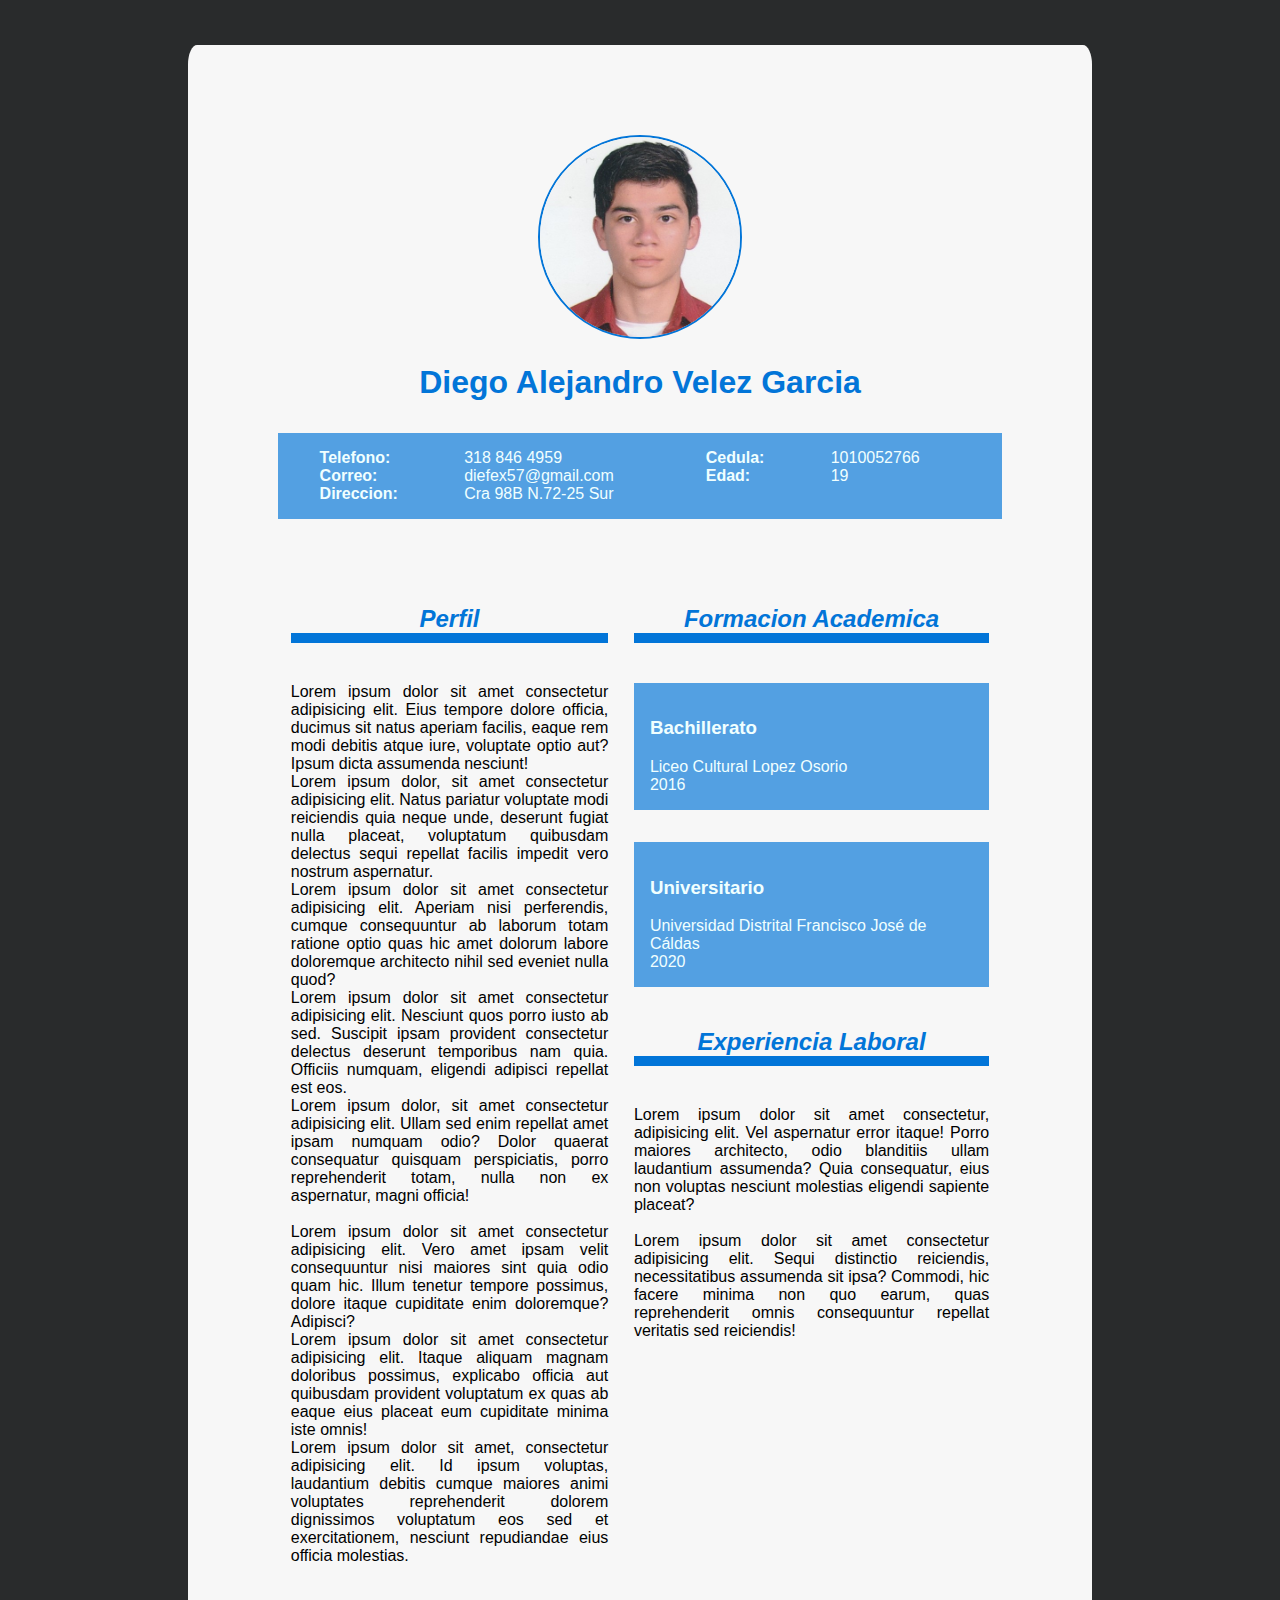
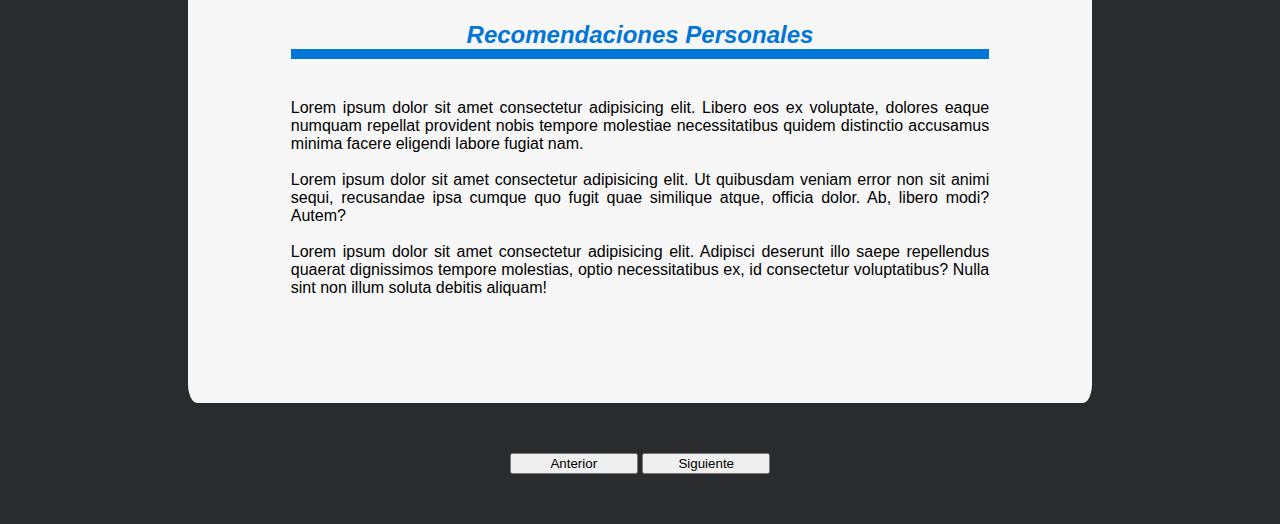
<file: Scripting/HojaDeVida/index.html>
<!DOCTYPE html>
<html>
    <head>
        <link rel="stylesheet" href="css/estilo.css">
    </head>
    <title>
        Hoja de Vida
    </title>
    <body>
        <div class="hoja">
            <div class="centered">
                <img src="imagenes/perfil.jpg" alt="foto perfil" class="round" style="width: 200px;">
            </div>
            <div class="centered">
                <h1 style="color: #0275d8;">
                    Diego Alejandro Velez Garcia
                </h1>
                
            </div>
            <div class="card doble-columna">
                <div class="seccion">
                    <div class="doble-columna">
                        <div class="seccion" style="font-weight: 600;">
                            Telefono: <br>
                            Correo: <br>
                            Direccion: <br>
                        </div>
                        <div class="seccion">
                            318 846 4959 <br>
                            diefex57@gmail.com <br>
                            Cra 98B N.72-25 Sur <br>
                        </div>
                    </div>
                </div>
                <div class="seccion">
                    <div class="doble-columna">
                        <div class="seccion" style="font-weight: 600;">
                            Cedula: <br>
                            Edad: <br>
                        </div>
                        <div class="seccion">
                            1010052766 <br>
                            19
                        </div>
                    </div>
                </div>
            </div>
            <div class="doble-columna" style="margin-top: 5vh;">
                <div class="seccion">
                    <h5 class="centered titulo">
                        Perfil
                        <div style="background-color: #0275d8; height: 10px;">&nbsp;</div>
                    </h5>
                    <p class="justify">
                        Lorem ipsum dolor sit amet consectetur adipisicing elit. Eius tempore dolore officia, ducimus sit natus aperiam facilis, eaque rem modi debitis atque iure, voluptate optio aut? Ipsum dicta assumenda nesciunt! <br>
                        Lorem ipsum dolor, sit amet consectetur adipisicing elit. Natus pariatur voluptate modi reiciendis quia neque unde, deserunt fugiat nulla placeat, voluptatum quibusdam delectus sequi repellat facilis impedit vero nostrum aspernatur.<br>
                        Lorem ipsum dolor sit amet consectetur adipisicing elit. Aperiam nisi perferendis, cumque consequuntur ab laborum totam ratione optio quas hic amet dolorum labore doloremque architecto nihil sed eveniet nulla quod? <br>
                        Lorem ipsum dolor sit amet consectetur adipisicing elit. Nesciunt quos porro iusto ab sed. Suscipit ipsam provident consectetur delectus deserunt temporibus nam quia. Officiis numquam, eligendi adipisci repellat est eos. <br>
                        Lorem ipsum dolor, sit amet consectetur adipisicing elit. Ullam sed enim repellat amet ipsam numquam odio? Dolor quaerat consequatur quisquam perspiciatis, porro reprehenderit totam, nulla non ex aspernatur, magni officia! <br><br>
                        Lorem ipsum dolor sit amet consectetur adipisicing elit. Vero amet ipsam velit consequuntur nisi maiores sint quia odio quam hic. Illum tenetur tempore possimus, dolore itaque cupiditate enim doloremque? Adipisci? <br>
                        Lorem ipsum dolor sit amet consectetur adipisicing elit. Itaque aliquam magnam doloribus possimus, explicabo officia aut quibusdam provident voluptatum ex quas ab eaque eius placeat eum cupiditate minima iste omnis! <br>
                        Lorem ipsum dolor sit amet, consectetur adipisicing elit. Id ipsum voluptas, laudantium debitis cumque maiores animi voluptates reprehenderit dolorem dignissimos voluptatum eos sed et exercitationem, nesciunt repudiandae eius officia molestias.
                    </p>
                    
                </div>
                <div class="seccion">
                    <h5 class="centered titulo">
                        Formacion Academica
                        <div style="background-color: #0275d8; height: 10px;">&nbsp;</div>
                    </h5>
                    <p class="justify">
                        <div class="card">
                            <h3>Bachillerato</h3>
                            Liceo Cultural Lopez Osorio <br>
                            2016
                        </div>
                        <div class="card">
                            <h3>Universitario</h3>
                            Universidad Distrital Francisco José de Cáldas <br>
                            2020
                        </div>
                    </p>
                    <h5 class="centered titulo">
                        Experiencia Laboral
                        <div style="background-color: #0275d8; height: 10px;">&nbsp;</div>
                    </h5>
                    <p class="justify">
                        Lorem ipsum dolor sit amet consectetur, adipisicing elit. Vel aspernatur error itaque! Porro maiores architecto, odio blanditiis ullam laudantium assumenda? Quia consequatur, eius non voluptas nesciunt molestias eligendi sapiente placeat? <br><br>
                        Lorem ipsum dolor sit amet consectetur adipisicing elit. Sequi distinctio reiciendis, necessitatibus assumenda sit ipsa? Commodi, hic facere minima non quo earum, quas reprehenderit omnis consequuntur repellat veritatis sed reiciendis! <br><br>
                    </p>
                </div>
            </div>
            <div class="seccion">
                <h5 class="centered titulo">
                    Recomendaciones Personales
                    <div style="background-color: #0275d8; height: 10px;">&nbsp;</div>
                </h5>
                <p class="justify">
                    Lorem ipsum dolor sit amet consectetur adipisicing elit. Libero eos ex voluptate, dolores eaque numquam repellat provident nobis tempore molestiae necessitatibus quidem distinctio accusamus minima facere eligendi labore fugiat nam. <br><br>
                    Lorem ipsum dolor sit amet consectetur adipisicing elit. Ut quibusdam veniam error non sit animi sequi, recusandae ipsa cumque quo fugit quae similique atque, officia dolor. Ab, libero modi? Autem? <br><br>
                    Lorem ipsum dolor sit amet consectetur adipisicing elit. Adipisci deserunt illo saepe repellendus quaerat dignissimos tempore molestias, optio necessitatibus ex, id consectetur voluptatibus? Nulla sint non illum soluta debitis aliquam! <br>
                </p>
            </div>
        </div>
        <div class="centered" style="margin: 50px;">
            <a href="hoja1.html"><button role="button" style="min-width: 10vw;">Anterior</button></a>
            <a href="index2.html"><button role="button" style="min-width: 10vw;">Siguiente</button></a>
        </div>
    </body>
</html>
</file>
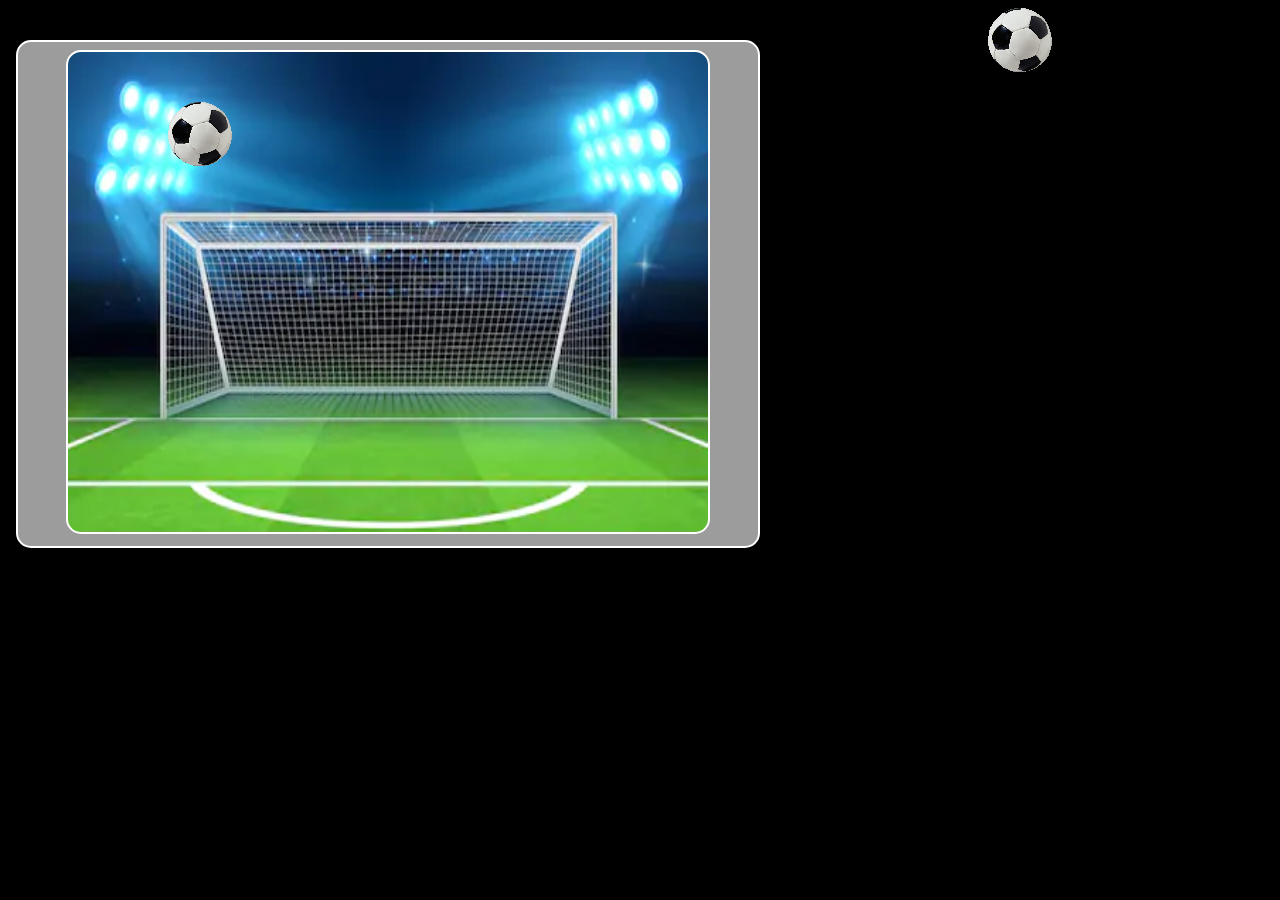
<file: Scripting/La Llorona/index.html>
<!DOCTYPE html>
<html lang="es">
	<head>
		<meta charset="utf-8">
		<meta name="description" content="Balon rebota">
		<meta name="keywords" content="canvas colisiones jquery ajax">
		<meta name="author" content="Alejandro Daza">
		<title>Scripting JavaScript</title>
		
		<link rel="stylesheet" type="text/css" href="estilos/default.css" media="screen">
		<script src="js/jquery-1.11.0.min.js" language="JavaScript1.2"></script>
		<script src="js/balon.js" language="JavaScript1.2"></script>
		<script src="js/script.js" language="JavaScript1.2"></script>

		
		
	</head>
	<body>
		<section>
			<canvas id="mi_canvas" width="640" height="480">
				Tu navegador no es compatible
			</canvas>			
		</section>
		
		<img id="balon" src="imagenes/balon.png"/>
		
	</body>
</html>
</file>
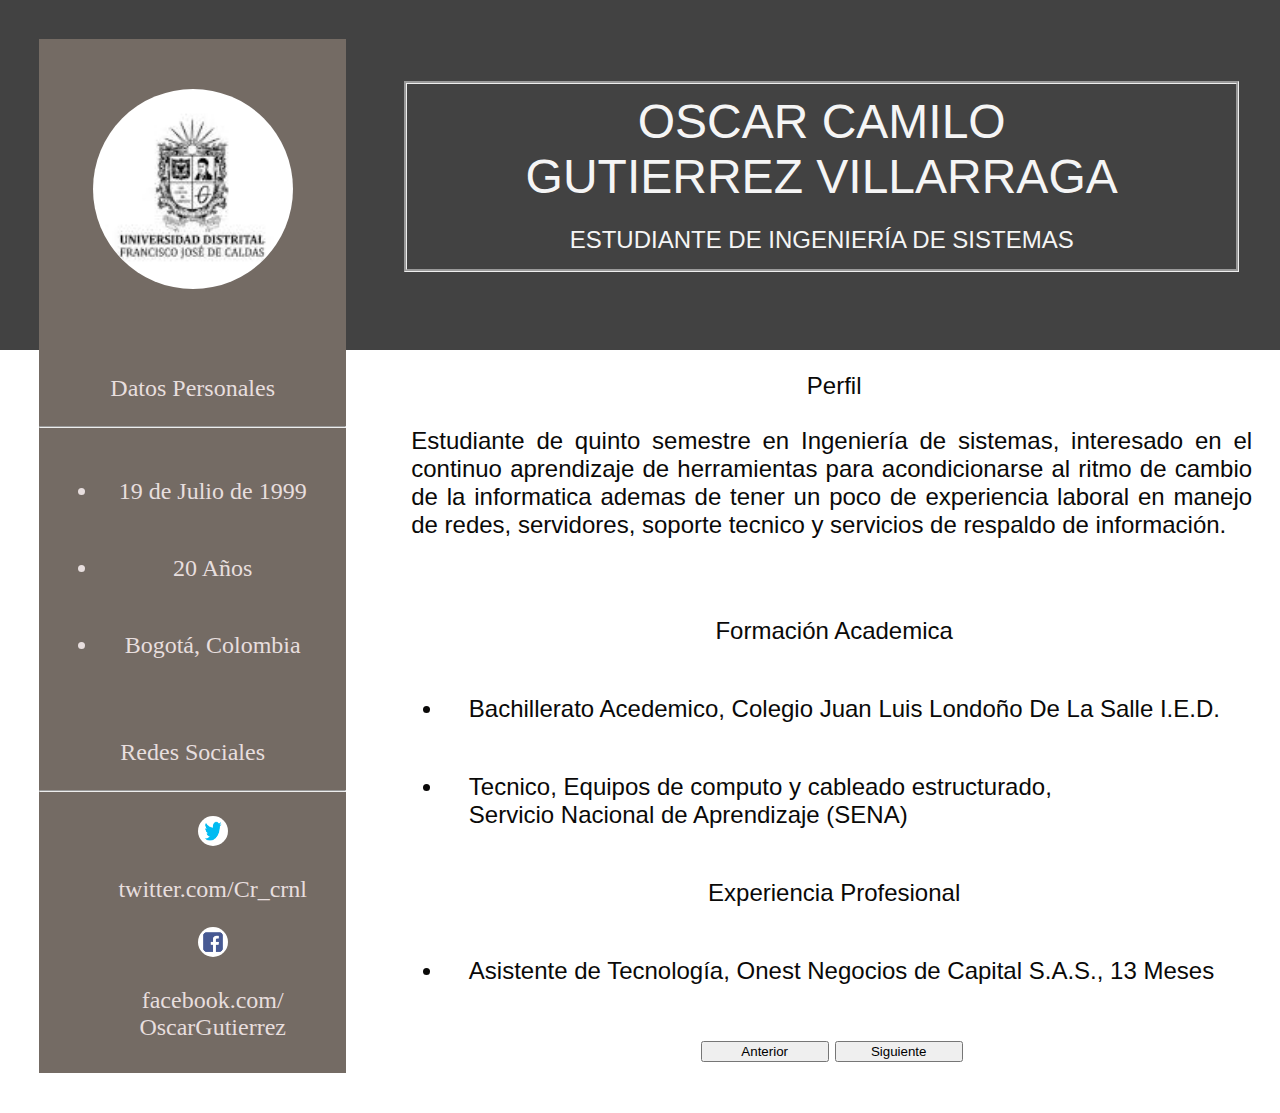
<file: Scripting/HojaDeVida/hoja1.html>
<!DOCTYPE html>
<html lang="en">
<head>
    <meta charset="UTF-8">
    <meta name="viewport" content="width=device-width, initial-scale=1.0">
    <link rel="stylesheet" href="css/style.css">
    <title>Hoja1</title>
</head>
<body>
    <div class="header ">
        
        <div class="row">
        
            <div class="col-1 text-white bg-black">
                <img src="images/ud.png" class="img">
                <p class="items i-title">Datos Personales</p>
                <hr>
                
                <ul class="items">
                    <li><p>19 de Julio de 1999</p></li>
                    <li><p>20 Años</p></li>
                    <li><p>Bogotá, Colombia</p></li>
                </ul>
                <p class="items i-title">Redes Sociales</p>
                <hr>
                
                <ul class="items" >
                    <img src="images/twitter.icon" class="icon"><p>twitter.com/Cr_crnl</p>
                    <img src="images/facebook.icon" class="icon"><p>facebook.com/ <br> OscarGutierrez</p>
                </ul>
                
                   
                
                        
            </div>
            <div class="col-2 text-white">
                <div class="primary-title">
                    <span>Oscar Camilo <br> Gutierrez Villarraga <br>
                    </span>
                    <span>
                        <small>Estudiante de Ingeniería de Sistemas</small>
                    </span>
                </div>
                <p class="title"> Perfil</p>
                <div id="1">
                    
                    <h4 class="text-body" >
                        Estudiante de quinto semestre en Ingeniería de sistemas, interesado en el continuo aprendizaje
                        de herramientas para acondicionarse al ritmo de cambio de la informatica
                        ademas de tener un poco de experiencia laboral en manejo de redes, servidores, soporte tecnico y 
                        servicios de respaldo de información.
                    </h4><br>
                    
                </div>
                <div id="2">
                    <p class="title">Formación Academica</p>
                    <ul>
                        <li>
                            <h4 class="text-body" >
                                Bachillerato Acedemico, Colegio Juan Luis Londoño De La Salle I.E.D.
                            </h4>
                        </li>
                        <li>
                            <h4 class="text-body" >
                                Tecnico, Equipos de computo y cableado estructurado, <br>
                                Servicio Nacional de Aprendizaje (SENA)
                            </h4>
                        </li>
                    </ul>
                    
                </div>
                <div id="2">
                    <p class="title">Experiencia Profesional</p>
                    <ul>
                        <li>
                            <h4 class="text-body" >
                                Asistente de Tecnología, Onest Negocios de Capital S.A.S., 13 Meses
                            </h4>
                        </li>
                        
                    </ul>
                    
                </div>
                <div class="centered" style="margin: 50px;">
                    <a href="index2.html"><button role="button" style="min-width: 10vw;">Anterior</button></a>
                    <a href="index.html"><button role="button" style="min-width: 10vw;">Siguiente</button></a>
                </div>
    
                
            </div>
        </div>
    </div>
    
    
</body>
</html>
</file>
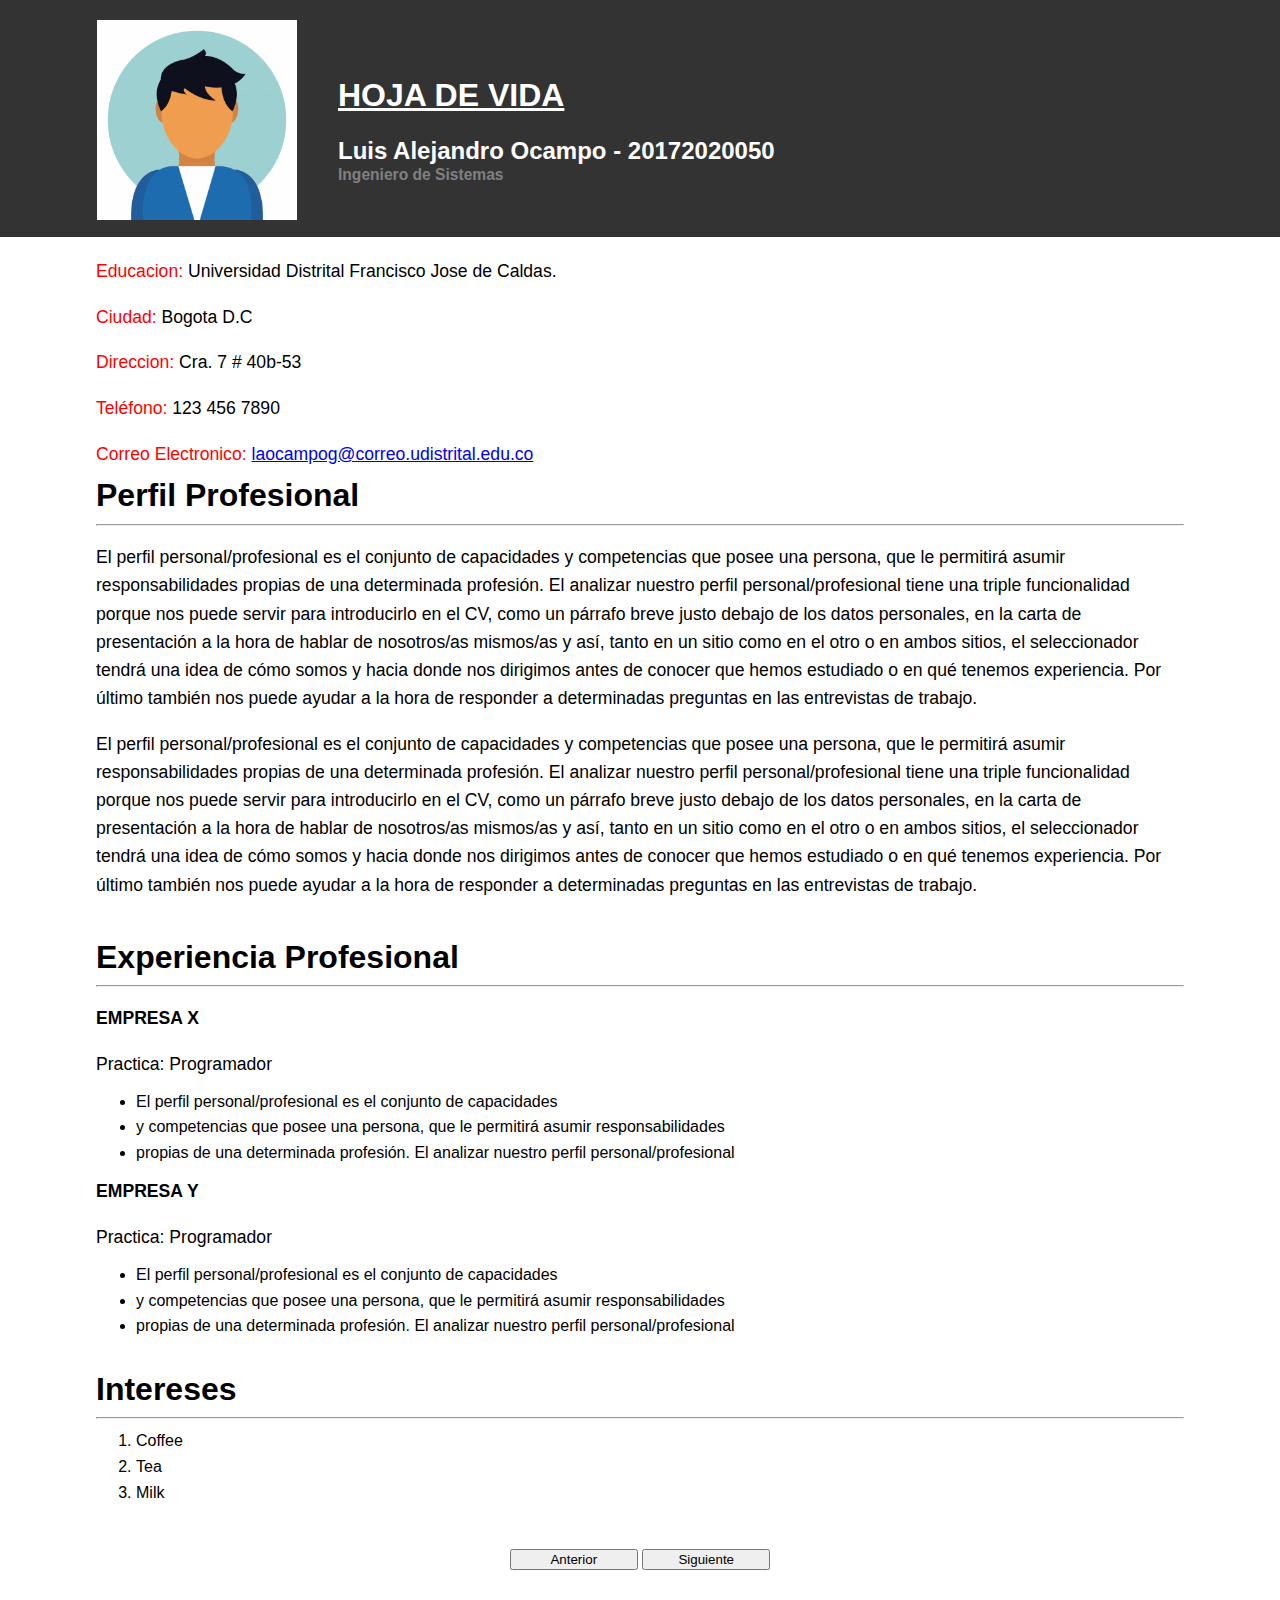
<file: Scripting/HojaDeVida/index2.html>
<!DOCTYPE html>
<!--
To change this license header, choose License Headers in Project Properties.
To change this template file, choose Tools | Templates
and open the template in the editor.
-->


<html>
    <head>
        <title>Hoja de Vida</title>
        <meta charset="UTF-8">
        <meta name="viewport" content="width=device-width, initial-scale=1.0">
        <link rel="stylesheet" href="css/newcss.css">


    </head>

        <body>
            <header class="header">
                <div class="container logo-nav-container">
                    <a  class="logo"><img src="imagenes/avatar.jpg" width="200" height="200"></a> 
                    <nav class="navigation">
                    <ul>
                        <h1><strong><font color="White"><ins>HOJA DE VIDA</ins></font></strong>  </h1>
                        <nav class="nav-container">
                        <h2><font color="White"> Luis Alejandro Ocampo - 20172020050 </font></h2>
                        <h3><small><font color="Gray"> Ingeniero de Sistemas </font></small></h3>
                    </nav></ul>
                    </nav>
        <!--<h1><font color="White">Hoja de Vida</font> </h1>
        <h2><small><font color="Black"> Luis Alejandro Ocampo - 20172020050 </font></small></h2>
        -->
        </div>
        
        
            
            </header>
        <!--<h2><small>A </small></h2>
        -->
        
        
        
        
        <!--<a href="http://www.w3schools.com">This is a
heading</a>
        
        <hr>
        <hr>
        -->
        
        <!--<h3 align=center>Perfil Profesional</h3>
        -->
        <main class="main">
            <div class="container">
               
        <p><font color="red">Educacion: </font> Universidad Distrital Francisco Jose de Caldas.</p>
        <p><font color="red">Ciudad: </font> Bogota D.C</p>
        <p><font color="red">Direccion: </font> Cra. 7 # 40b-53</p>
        <p><font color="red">Teléfono: </font> 123 456 7890</p>
        <p><font color="red">Correo Electronico: </font> <a href="https://gmail.com/">laocampog@correo.udistrital.edu.co</a></p>
        <!--<a href="https://co.linkedin.com/">Perfil de Linkedin</a>
        -->
                <h1>
                    Perfil Profesional
                </h1>
        <hr><font color="black" ></hr>
        <p>El perfil personal/profesional es el conjunto de capacidades y 
        competencias que posee una persona, que le permitirá asumir responsabilidades
        propias de una determinada profesión. El analizar nuestro perfil personal/profesional
        tiene una triple funcionalidad porque nos puede servir para introducirlo en el CV,
        como un párrafo breve justo debajo de los datos personales, en la carta de presentación
        a la hora de hablar de nosotros/as mismos/as y así, tanto en un sitio como en el otro o en ambos 
        sitios, el seleccionador tendrá una idea de cómo somos y  hacia donde nos dirigimos antes de conocer
        que hemos estudiado o en qué tenemos experiencia. Por último también nos puede ayudar a la hora de 
        responder a determinadas preguntas en las entrevistas de trabajo.
        </p>
        
        <p>El perfil personal/profesional es el conjunto de capacidades y 
        competencias que posee una persona, que le permitirá asumir responsabilidades
        propias de una determinada profesión. El analizar nuestro perfil personal/profesional
        tiene una triple funcionalidad porque nos puede servir para introducirlo en el CV,
        como un párrafo breve justo debajo de los datos personales, en la carta de presentación
        a la hora de hablar de nosotros/as mismos/as y así, tanto en un sitio como en el otro o en ambos 
        sitios, el seleccionador tendrá una idea de cómo somos y  hacia donde nos dirigimos antes de conocer
        que hemos estudiado o en qué tenemos experiencia. Por último también nos puede ayudar a la hora de 
        responder a determinadas preguntas en las entrevistas de trabajo.
        </p>
        <br>
                <h1>
                    Experiencia Profesional
                </h1>
        <hr><font color="black" ></hr>
        
        <p><strong>EMPRESA X</strong></p>
        <p>Practica: Programador</p>
        <ul>
        <li>El perfil personal/profesional es el conjunto de capacidades</li>
        <br>
        <li>y competencias que posee una persona, que le permitirá asumir responsabilidades</li>
        <br>
        <li>propias de una determinada profesión. El analizar nuestro perfil personal/profesional</li>
        </ul>
        
        <p><strong>EMPRESA Y</strong></p>
        <p>Practica: Programador</p>
        <ul>
        <li>El perfil personal/profesional es el conjunto de capacidades</li>
        <br>
        <li>y competencias que posee una persona, que le permitirá asumir responsabilidades</li>
        <br>
        <li>propias de una determinada profesión. El analizar nuestro perfil personal/profesional</li>
        
        </ul>
        <br>
                <h1>
                    Intereses
                </h1>
        <hr><font color="black" ></hr>
                
        <ol>
        <li>Coffee</li>
        <br>
        <li>Tea</li>
        <br>
        <li>Milk</li>
        </ol>
        
            </div>
        </main>
        <div class="centered" style="margin: 50px;">
            <a href="index.html"><button role="button" style="min-width: 10vw;">Anterior</button></a>
            <a href="hoja1.html"><button role="button" style="min-width: 10vw;">Siguiente</button></a>
        </div>
        <!--
        <strong>This text is strong</strong>
        <i>This text is italic</i>
        <em>This text is emphasized</em>
        
        <h2>HTML <mark>Marked</mark> Formatting</h2>
        <p>My favorite color is <del>blue</del> red.</p>
        <p>My favorite <ins>color</ins> is red.</p>
        <p>This is <sub>subscripted</sub> text.</p>
        <p>This is <sup>superscripted</sup> text.</p>
        
        <ul>
        <li>Coffee</li>
        <li>Tea</li>
        <li>Milk</li>
        </ul>
        
        <ol>
        <li>Coffee</li>
        <li>Tea</li>
        <li>Milk</li>
        </ol>
        
        <table>
        
        <tr>
        <td>Jill</td>
        <td>Smith</td>
        <td>50</td>
        </tr>
        
        <tr>
        <td>Eve</td>
        <td>Jackson</td>
        <td>94</td>
        </tr>
        
        </table>
        -->
    </body>
</html>
</file>
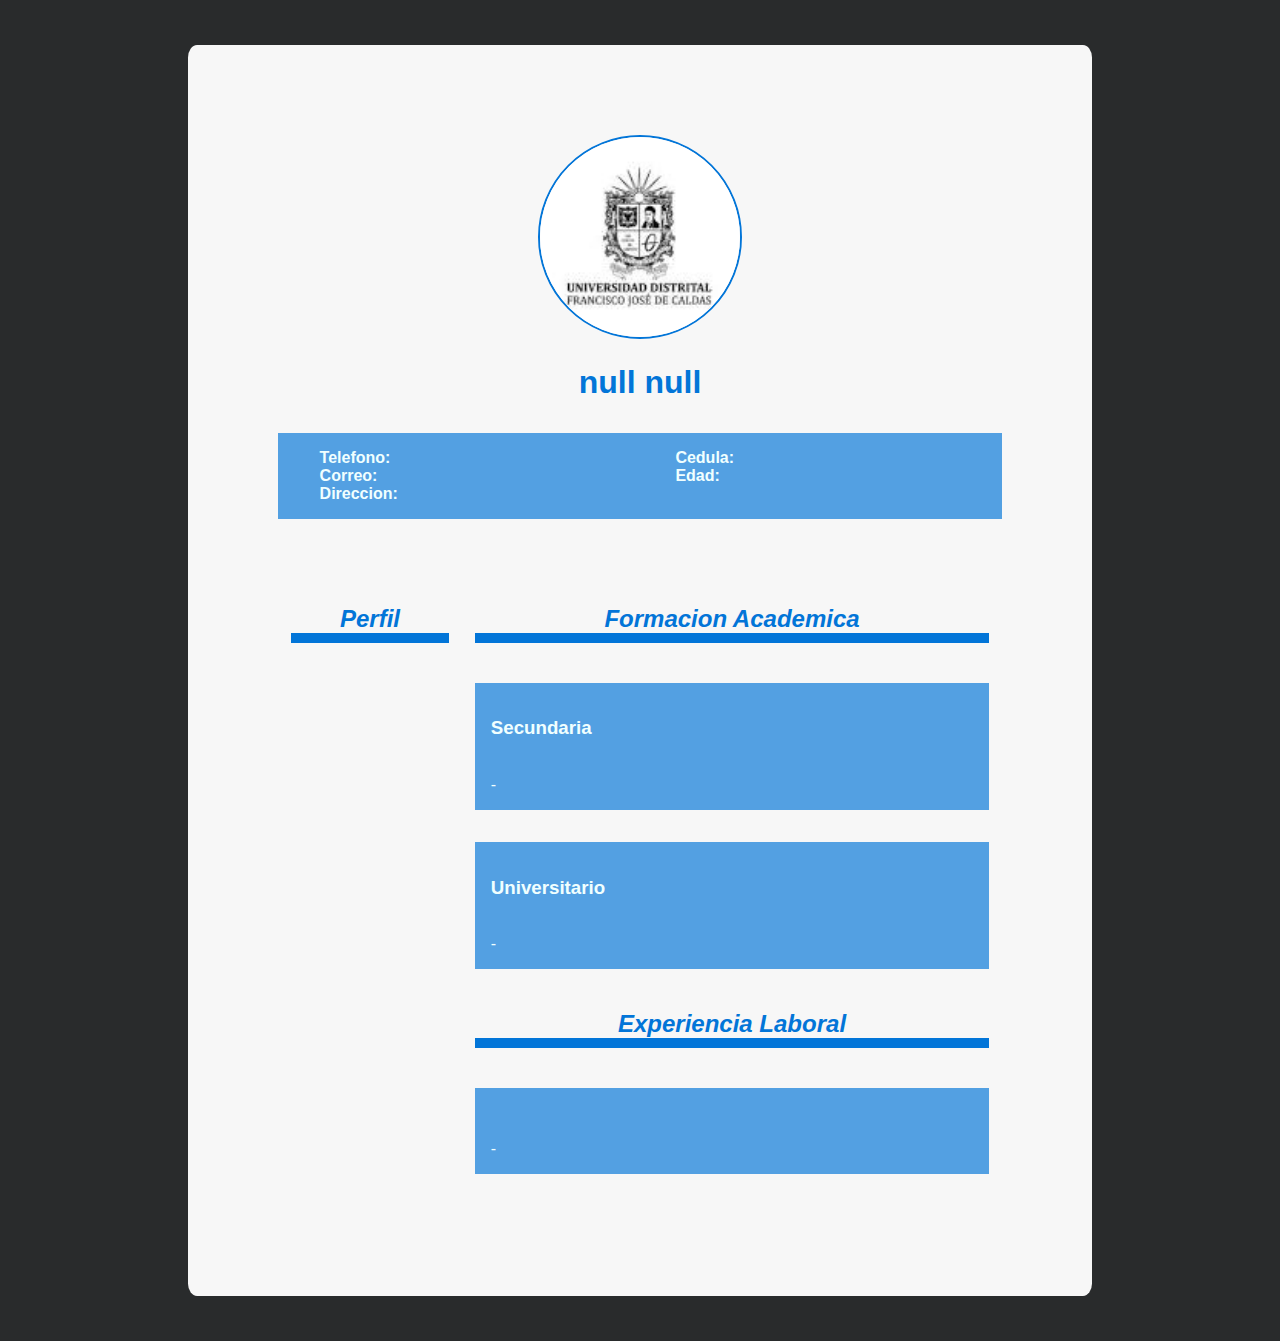
<file: Scripting/HojaDeVida_v2/hoja.html>
<!DOCTYPE html>
<html>
    <head>
        <link rel="stylesheet" href="css/estilo.css">
        <script src="js/jquery-1.11.0.min.js" language="JavaScript1.2"></script>
        <script src="js/crearHoja.js"></script>
    </head>
    <title>
        Hoja de Vida
    </title>
    <body>
        <div class="hoja">
            <div class="centered">
                <img src="img/ud.png" alt="foto perfil" class="round" style="width: 200px;">
            </div>
            <div class="centered">
                <h1 style="color: #0275d8;" id="Nombre">
                    
                </h1>
                
            </div>
            <div class="card doble-columna">
                <div class="seccion">
                    <div class="doble-columna">
                        <div class="seccion" style="font-weight: 600;">
                            Telefono: <br>
                            Correo: <br>
                            Direccion: <br>
                        </div>
                        <div class="seccion">
                            <div id="Telefono"></div>
                            <div id="Correo"></div>
                            <div id="Direccion"></div> 
                        </div>
                    </div>
                </div>
                <div class="seccion">
                    <div class="doble-columna">
                        <div class="seccion" style="font-weight: 600;">
                            Cedula: <br>
                            Edad: <br>
                        </div>
                        <div class="seccion">
                            <div id="Cedula"></div>
                            <div id="Edad"></div>
                        </div>
                    </div>
                </div>
            </div>
            <div class="doble-columna" style="margin-top: 5vh;">
                <div class="seccion">
                    <h5 class="centered titulo">
                        Perfil
                        <div style="background-color: #0275d8; height: 10px;">&nbsp;</div>
                    </h5>
                    <p class="justify" id="Descripcion">
                        Lorem ipsum dolor sit amet consectetur adipisicing elit. Eius tempore dolore officia, ducimus sit natus aperiam facilis, eaque rem modi debitis atque iure, voluptate optio aut? Ipsum dicta assumenda nesciunt! <br>
                        Lorem ipsum dolor, sit amet consectetur adipisicing elit. Natus pariatur voluptate modi reiciendis quia neque unde, deserunt fugiat nulla placeat, voluptatum quibusdam delectus sequi repellat facilis impedit vero nostrum aspernatur.<br>
                        Lorem ipsum dolor sit amet consectetur adipisicing elit. Aperiam nisi perferendis, cumque consequuntur ab laborum totam ratione optio quas hic amet dolorum labore doloremque architecto nihil sed eveniet nulla quod? <br>
                        Lorem ipsum dolor sit amet consectetur adipisicing elit. Nesciunt quos porro iusto ab sed. Suscipit ipsam provident consectetur delectus deserunt temporibus nam quia. Officiis numquam, eligendi adipisci repellat est eos. <br>
                        Lorem ipsum dolor, sit amet consectetur adipisicing elit. Ullam sed enim repellat amet ipsam numquam odio? Dolor quaerat consequatur quisquam perspiciatis, porro reprehenderit totam, nulla non ex aspernatur, magni officia! <br><br>
                        Lorem ipsum dolor sit amet consectetur adipisicing elit. Vero amet ipsam velit consequuntur nisi maiores sint quia odio quam hic. Illum tenetur tempore possimus, dolore itaque cupiditate enim doloremque? Adipisci? <br>
                        Lorem ipsum dolor sit amet consectetur adipisicing elit. Itaque aliquam magnam doloribus possimus, explicabo officia aut quibusdam provident voluptatum ex quas ab eaque eius placeat eum cupiditate minima iste omnis! <br>
                        Lorem ipsum dolor sit amet, consectetur adipisicing elit. Id ipsum voluptas, laudantium debitis cumque maiores animi voluptates reprehenderit dolorem dignissimos voluptatum eos sed et exercitationem, nesciunt repudiandae eius officia molestias.
                    </p>
                    
                </div>
                <div class="seccion">
                    <h5 class="centered titulo">
                        Formacion Academica
                        <div style="background-color: #0275d8; height: 10px;">&nbsp;</div>
                    </h5>
                    <p class="justify">
                        <div class="card">
                            <h3>Secundaria</h3>
                            <div id="institucion">institucion</div><br>
                            <a id="secD">Desde</a> - <a id="secH">Hasta</a>
                        </div>
                        <div class="card">
                            <h3>Universitario</h3>
                            <div id="universidad"></div><br>
                            <a id="uniD">Desde</a> - <a id="uniH">Hasta</a>
                        </div>
                    </p>
                    <h5 class="centered titulo">
                        Experiencia Laboral
                        <div style="background-color: #0275d8; height: 10px;">&nbsp;</div>
                    </h5>
                    <p class="justify">
                        <div class="card">
                            <h3 id="empresa">empresa</h3>
                            <div id="cargo">cargo</div><br>
                            <a id="carD">Desde</a> - <a id="carH">Hasta</a>
                        </div>
                    </p>
                </div>
            </div>
        </div>
    </body>
</html>
</file>
<file: Scripting/HojaDeVida/css/estilo.css>
body{
    background-color: #292b2c;
    font-family: Verdana, Geneva, Tahoma, sans-serif;
}

.hoja{
    background-color: #f7f7f7;
    padding: 10vh;
    margin: 5vh;
    margin-left: 20vh;
    margin-right: 20vh;
    border-radius: 1%;
}

.round{
    border: 2px #0275d8;
    border-style: solid;
    border-radius: 100%;
}

.centered{
    text-align: center;
}

.justify{
    text-align: justify;
}

.doble-columna{
    display: grid;
    grid-template-columns: auto auto;
}

.seccion{
    padding-right: 1vw;
    padding-left: 1vw;
    font-size: 1rem;
}

.titulo{
    font-style: italic;
    font-size: 1.5rem;
    color:#0275d8;
}

.card{
    font-size: 1rem;
    color: azure;
    background-color: #0275d8aa;
    border-radius: 0%;
    margin-left: auto;
    margin-right: auto;
    margin-top: 2rem;
    margin-bottom: 2rem;
    padding: 1rem;
}
</file>
<file: Scripting/La Llorona/estilos/default.css>
body {
	background-color:#000000;
	text-align: center;
}

h1, h3{
	color:#558855;
}

section {
	float:left;
	clear:none;
	background:url('../imagenes/trasparente.png');
	border:2px solid;
	border-color:#ffffff;
	border-radius:15px;
	margin:2em 0.5em;
	padding:0.5em 3em;
	text-align: center;
}

canvas {
	background:url('../imagenes/fondo.jpg');
	color:#ffffff;
	border:2px solid;
	border-color:#ffffff;
	border-radius:15px;
}

p {
	color:#003300;
}

button {
	margin:0.3em;
	color:#555555;
}

#arriba, #abajo, #salto, #sentado, #calaca_1, #calaca_2 {
	display:none;
}

#popup {
    left: 0;
    position: absolute;
    top: 0;
    width: 100%;
    z-index: 1001;
}

.content-popup {
    margin:0px auto;
    margin-top:120px;
    position:relative;
    padding:10px;
    width:500px;
    min-height:250px;
    border-radius:25px;
    background:url('../imagenes/trasparente.png');
    box-shadow: 0 2px 5px #666666;
}

.content-popup h2 {
    color:#48484B;
    border-bottom: 1px solid #48484B;
    margin-top: 0;
    padding-bottom: 4px;
}

.popup-overlay {
    left: 0;
    position: absolute;
    top: 0;
    width: 100%;
    z-index: 999;
    display:none;
    background-color: #777777;
    cursor: pointer;
    opacity: 0.7;
}

.close {
    position: absolute;
    right: 15px;
}
</file>
<file: Scripting/HojaDeVida/css/style.css>
body{
    
 margin: unset;
    
}
small{
    font-size: 1.5rem;
}
li{
    margin: 50px 20px;
}

.row{
    display: flex;
    flex-wrap: wrap;
    
    padding: 1px;
}
.centered{
    text-align: center;
}
.col-1{
    width: 24%;
    margin: 3% 3%;
    min-height: 100%;
    position: relative;
}
.col-2{
    
    width: 70%;
    height: 100%;
    
}
.title{
    margin-left: 5px;
    font-family: 'Trebuchet MS', 'Lucida Sans Unicode', 'Lucida Grande', 'Lucida Sans', Arial, sans-serif;
}
.primary-title{
    text-align: center;
    font-family: Verdana, Geneva, Tahoma, sans-serif;
    margin: 80px 40px 100px 20px;
    padding-top: 10px;
    padding-bottom: 10px;
    border-style: groove;
    font-size: 3rem;
    text-transform: uppercase;
    color: whitesmoke;
}
.bg-black{
    background-color: #746b64;
}
.text-white{
    
    font-size: 1.5rem;
    color: rgb(10, 9, 8);
    text-align:center;
}
.text-body{
    margin: 3%;
    font-family: 'Segoe UI', Tahoma, Geneva, Verdana, sans-serif;
    font-weight: initial;
    text-align: justify;

}
.items{
    color: rgb(231, 222, 222);
}
.i-title{
    margin-top:80px;
}
.header{
    
    height: 350px;
    max-width: 100%;
    background-color: rgba(36, 36, 36, 0.863);
}
.footer{
    left: 0;
    bottom: 0;
    
    
}
.left{
    width: 25%;
    margin-bottom: 50px;
}
.bottom{
    width: 100%;
    height: 5%;
    background-color: cyan;
}
.img{
    height: 200px;
    width: 200px;
    margin-top:50px;
    
    border-radius: 100px;
}
.icon{
    height: 30px;
    width: 30px;
    border-radius: 15px;
}
</file>
<file: Scripting/HojaDeVida/css/newcss.css>
/*
To change this license header, choose License Headers in Project Properties.
To change this template file, choose Tools | Templates
and open the template in the editor.
*/
/* 
    Created on : 25/02/2020, 10:41:31 AM
    Author     : estudiantes
*/

body{
  
/* 
   background: #e6d690;
   padding-left: 11em;
   padding-right: 11em;*/
   font-family: Arial;
   color: black;
   margin: 0;
  }
  
.header{
    width: 100%;
    overflow: hidden;
    background: #333;
    color:white; 
    margin-bottom: 20px;   
    
}

.header a{
    color:white;
    text-decoration: none;
    align-items: center; 
    
}
.logo{
    margin: 1px;
    margin-top: 20px;
    margin-bottom:15px;
}
.logo-nav-container{
    display: flex;
    /*justify-content: space-between;
    */
    align-items: center;
    

}

.nav-container{

    /*justify-content: space-between;
    */
    line-height: 0.2em;
}

.navigation{
    align-items: right;
    line-height: 4em;
}
p{
    font-size: 1.1rem;
    line-height: 1.6em;
}

/*ul.navbar {
    position: absolute;
    top: 2em;
    left: 4em;
    right: 7em;
    width: 9em }*/

h1 {
    font-family: Helvetica,Arial
}


.container{
    width: 85%;
    max-width: 1250px;
    margin:0 auto;
    line-height: 0.8em;
}
.centered{
    text-align: center;
}
</file>
<file: Scripting/HojaDeVida_v2/css/estilo.css>
body{
    background-color: #292b2c;
    font-family: Verdana, Geneva, Tahoma, sans-serif;
}

.hoja{
    background-color: #f7f7f7;
    padding: 10vh;
    margin: 5vh;
    margin-left: 20vh;
    margin-right: 20vh;
    border-radius: 1%;
}

.round{
    border: 2px #0275d8;
    border-style: solid;
    border-radius: 100%;
}

.centered{
    text-align: center;
}

.justify{
    text-align: justify;
}

.doble-columna{
    display: grid;
    grid-template-columns: auto auto;
}

.seccion{
    padding-right: 1vw;
    padding-left: 1vw;
    font-size: 1rem;
}

.titulo{
    font-style: italic;
    font-size: 1.5rem;
    color:#0275d8;
}

.card{
    font-size: 1rem;
    min-width: 30vw;
    color: azure;
    background-color: #0275d8aa;
    border-radius: 0%;
    margin-left: auto;
    margin-right: auto;
    margin-top: 2rem;
    margin-bottom: 2rem;
    padding: 1rem;
}
</file>
